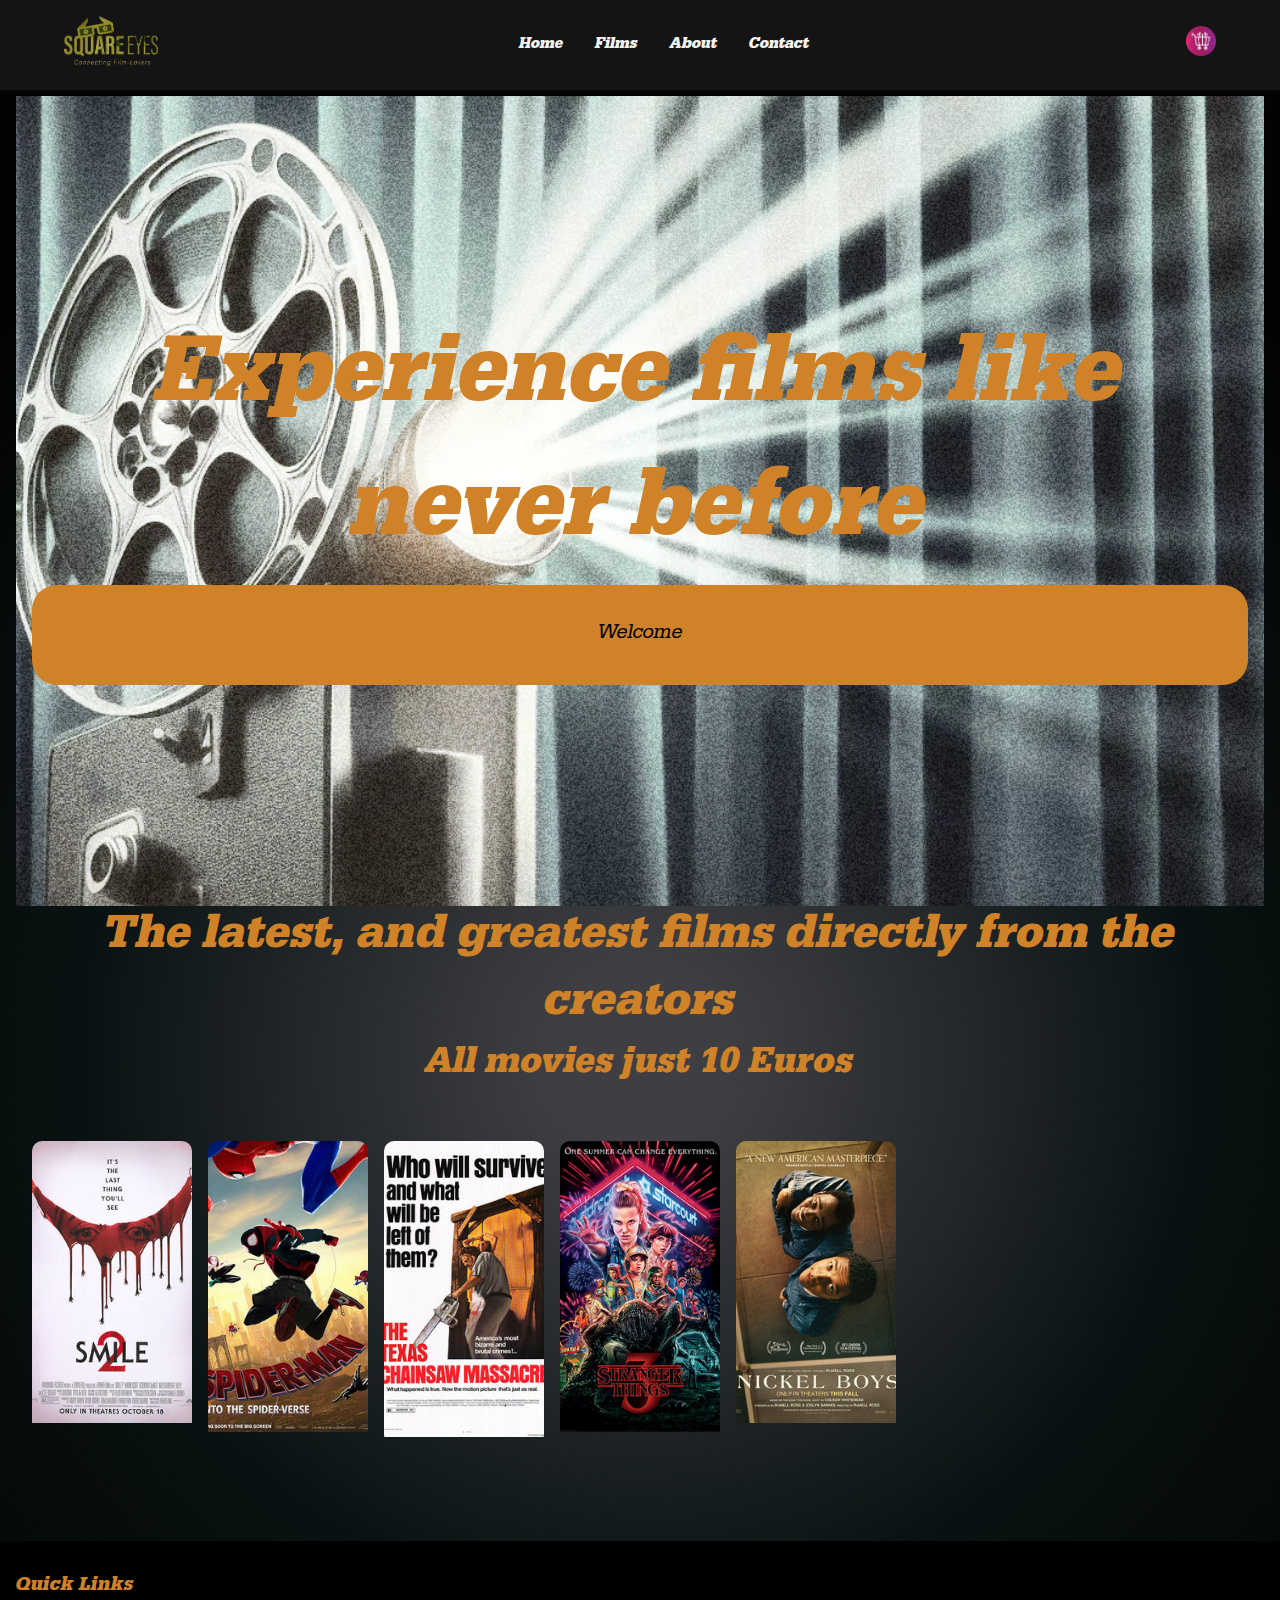
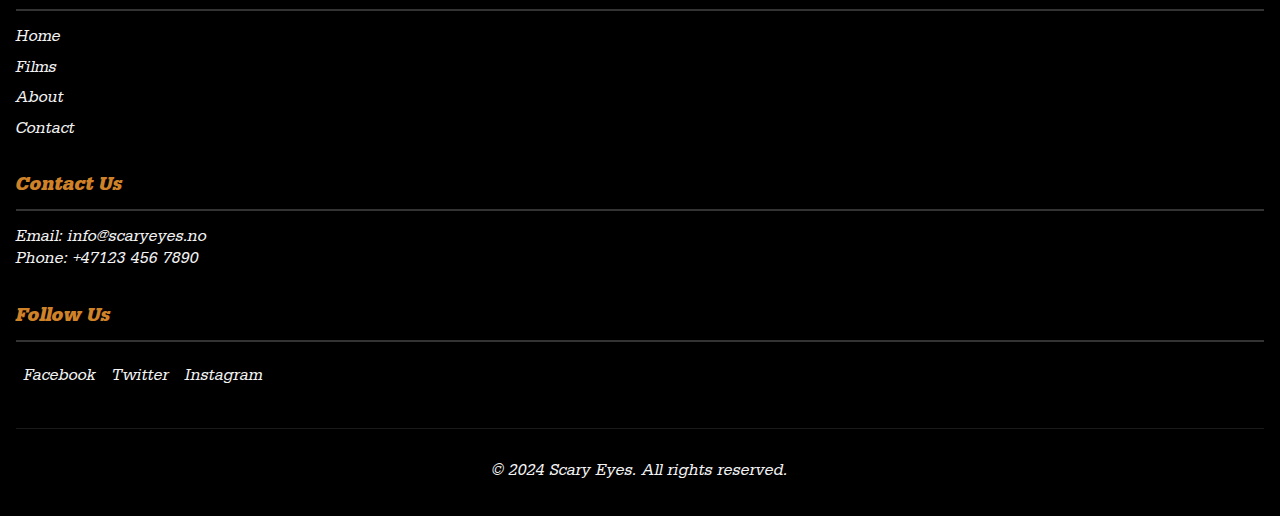
<file: index.html>
<!DOCTYPE html>
<html lang="en">
<!-- Head section contains metadata and links to external resources -->
<head>
    <meta charset="UTF-8">
    <meta name="viewport" content="width=device-width, initial-scale=1.0">
    <title>Home</title>
    <!-- Link to external CSS file -->
    <link rel="stylesheet" href="styles.css">
</head>
<body>
    <!-- Header section containing the main navigation -->
    <header class="site-header">
        <nav class="navigation">
            <!-- Logo -->
            <div class="se-logo">
                <a href="index.html">
                    <img src="images/square eyes logo resized.png" alt="Square Eyes logotype">
                </a>
            </div>

            <!-- Navigation menu -->
            <ul>
                <li><a href="index.html">Home</a></li>
                <li><a href="films.html">Films</a></li>
                <li><a href="about.html">About</a></li>
                <li><a href="contact.html">Contact</a></li>
            </ul>

            <!-- Shopping cart icon -->
            <div class="shopping-cart">
                <a href="404.html">
                    <img src="images/cart.png" alt="Shopping cart" class="cart-image">
                </a>
            </div>
        </nav>
    </header>

    <!-- Main content area -->
    <main>
        <!-- Hero section with welcome message -->
        <section class="hero-part">
            <div class="hero-part-link">
                <h1>Experience films like never before</h1>
                <a href="films.html" class="welcome-button">Welcome</a>
            </div>
        </section>

        <!-- Categories section with headings -->
        <section>
            <div class="categories">
                <h2>The latest, and greatest films directly from the creators</h2>
                <h3>All movies just 10 Euros</h3>
            </div>
        </section>

        <!-- Movie grid section displaying film posters -->
        <section class="movie-list">
            
                <!-- Individual movie items with different poster sizes -->
                <div class="movie-item">
                    <img src="images/Filmposters (1).jpg" alt="Cover for the movie Smile 2" class="poster-small">
                </div>
                <div class="movie-item">
                    <img src="images/Filmposters (2).jpg" alt="Cover for Spiderman into the spiderverse" class="poster-medium">
                </div>
                <div class="movie-item">
                    <img src="images/Filmposters (85).jpg" alt="Cover for The Texas Chainsaw massacre" class="poster-large">
                </div>
                <div class="movie-item">
                    <img src="images/Filmposters (14).jpg" alt="Cover for Stranger Things season 3" class="poster-medium">
                </div>
                <div class="movie-item">
                    <img src="images/Filmposters (20).jpg" alt="Cover for Nickel boys" class="poster-small">
                </div>
            
        </section>

    </main>

    <!-- Footer section -->
    <footer class="footer-info">
        <!-- Quick links section -->
        <section class="footer-section">
            <h2>Quick Links</h2>
            <ul>
                <li><a href="index.html">Home</a></li>
                <li><a href="films.html">Films</a></li>
                <li><a href="about.html">About</a></li>
                <li><a href="contact.html">Contact</a></li>
            </ul>
        </section>

        <!-- Contact information section -->
        <section class="footer-section">
            <h2>Contact Us</h2>
            <p>Email: <a href="mailto:info@scaryeyes.no">info@scaryeyes.no</a></p>
            <p>Phone: <a href="tel:+471234567890">+47123 456 7890</a></p>
        </section>

        <!-- Social media links section -->
        <section class="footer-section">
            <h2>Follow Us</h2>
            <div class="social-media">
                <a href="404.html" aria-label="Follow us on Facebook">Facebook</a>
                <a href="404.html" aria-label="Follow us on Twitter">Twitter</a>
                <a href="404.html" aria-label="Follow us on Instagram">Instagram</a>
            </div>
        </section>

        <!-- Copyright information -->
        <div class="copyright">
            © 2024 Scary Eyes. All rights reserved.
        </div>
    </footer>
</body>
</html>
</file>
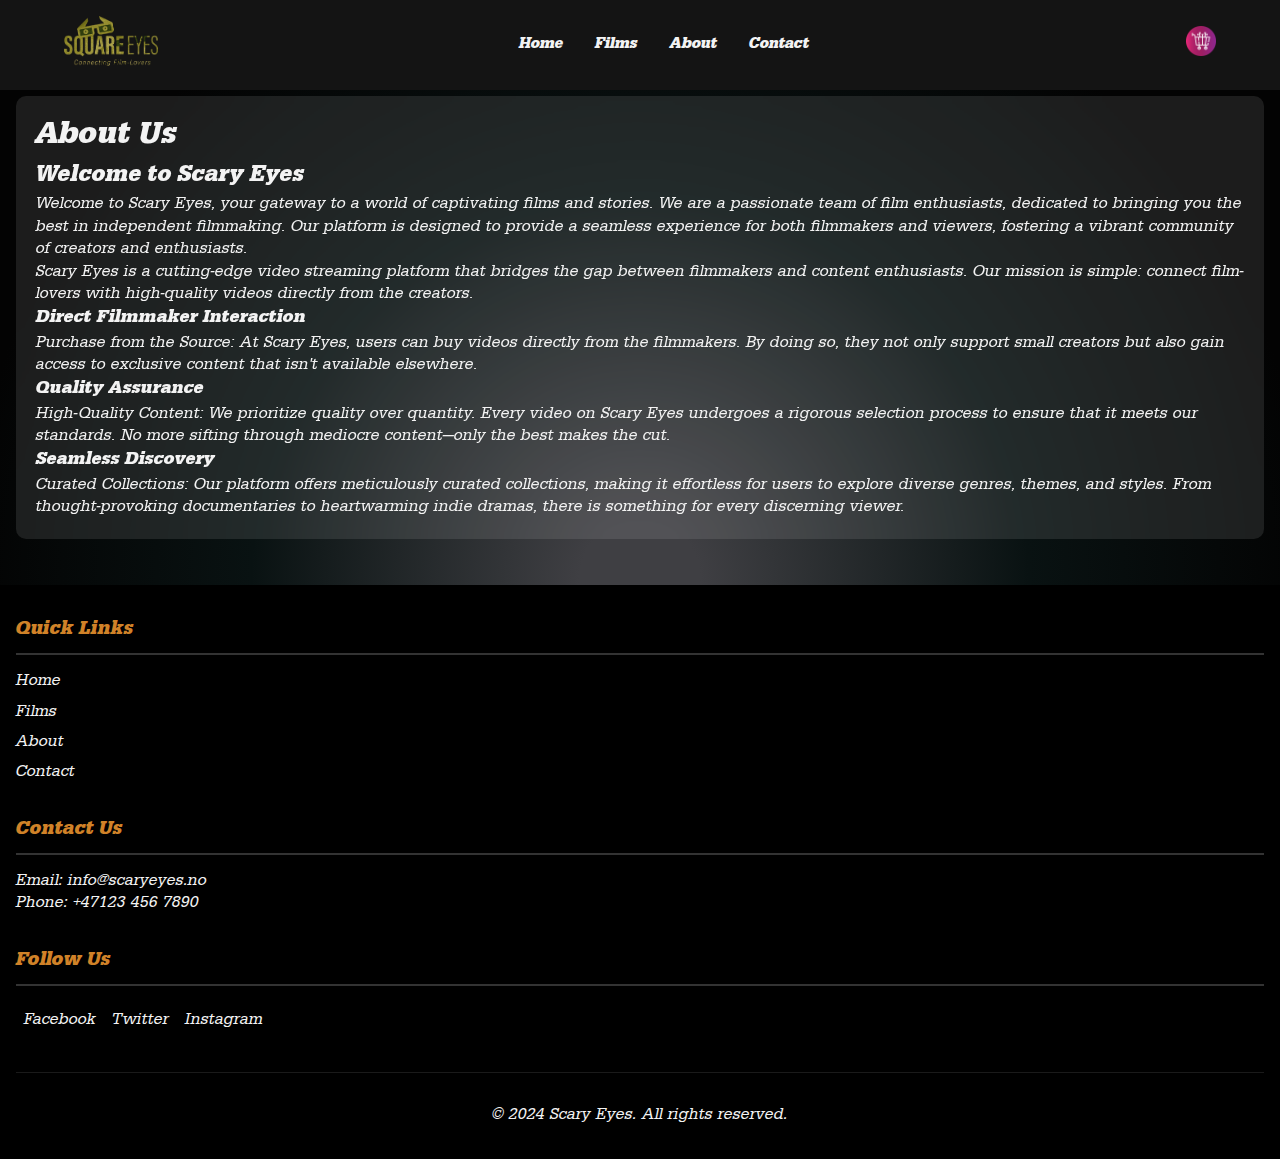
<file: about.html>
<!DOCTYPE html>
<html lang="en">
<!-- Head section contains metadata and linked resources -->
<head>
    <meta charset="UTF-8">
    <meta name="viewport" content="width=device-width, initial-scale=1.0">
    <title>About Us</title>
    <!-- Link to external CSS file -->
    <link rel="stylesheet" href="styles.css">
</head>
<body>
    <!-- Header section containing navigation -->
    <header class="site-header">
        <nav class="navigation">
            <!-- Logo -->
            <div class="se-logo">
                <a href="index.html">
                    <img src="images/square eyes logo resized.png" alt="Square Eyes logotype">
                </a>
            </div>

            <!-- Navigation menu -->
            <ul>
                <li><a href="index.html">Home</a></li>
                <li><a href="films.html">Films</a></li>
                <li><a href="about.html">About</a></li>
                <li><a href="contact.html">Contact</a></li>
            </ul>

            <!-- Shopping cart icon -->
            <div class="shopping-cart">
                <a href="404.html">
                    <img src="images/cart.png" alt="Shopping cart" class="cart-image">
                </a>
            </div>
        </nav>
    </header>

    <!-- Main content area -->
    <main>
        <!-- About section -->
        <section class="checkout-section">
            <h1>About Us</h1>
            
            <!-- About content container -->
            <div class="about-content">
                <h2>Welcome to Scary Eyes</h2>
                <!-- Introduction paragraphs -->
                <p>Welcome to Scary Eyes, your gateway to a world of captivating films and stories. We are a passionate team of film enthusiasts, dedicated to bringing you the best in independent filmmaking. Our platform is designed to provide a seamless experience for both filmmakers and viewers, fostering a vibrant community of creators and enthusiasts.</p>
                
                <p>Scary Eyes is a cutting-edge video streaming platform that bridges the gap between filmmakers and content enthusiasts. Our mission is simple: connect film-lovers with high-quality videos directly from the creators.</p>
                
                <!-- Feature grid section -->
                <div>
                    <!-- Feature item 1 -->
                    <div class="feature-item">
                        <h3>Direct Filmmaker Interaction</h3>
                        <p>Purchase from the Source: At Scary Eyes, users can buy videos directly from the filmmakers. By doing so, they not only support small creators but also gain access to exclusive content that isn't available elsewhere.</p>
                    </div>
                    
                    <!-- Feature item 2 -->
                    <div class="feature-item">
                        <h3>Quality Assurance</h3>
                        <p>High-Quality Content: We prioritize quality over quantity. Every video on Scary Eyes undergoes a rigorous selection process to ensure that it meets our standards. No more sifting through mediocre content—only the best makes the cut.</p>
                    </div>
                    
                    <!-- Feature item 3 -->
                    <div class="feature-item">
                        <h3>Seamless Discovery</h3>
                        <p>Curated Collections: Our platform offers meticulously curated collections, making it effortless for users to explore diverse genres, themes, and styles. From thought-provoking documentaries to heartwarming indie dramas, there is something for every discerning viewer.</p>
                    </div>
                </div>
            </div>
        </section>
    </main>

    <!-- Footer section -->
    <footer class="footer-info">
        <!-- Quick links section -->
        <section class="footer-section">
            <h2>Quick Links</h2>
            <ul>
                <li><a href="index.html">Home</a></li>
                <li><a href="films.html">Films</a></li>
                <li><a href="about.html">About</a></li>
                <li><a href="contact.html">Contact</a></li>
            </ul>
        </section>

        <!-- Contact information section -->
        <section class="footer-section">
            <h2>Contact Us</h2>
            <p>Email: <a href="mailto:info@scaryeyes.no">info@scaryeyes.no</a></p>
            <p>Phone: <a href="tel:+471234567890">+47123 456 7890</a></p>
        </section>

        <!-- Social media links section -->
        <section class="footer-section">
            <h2>Follow Us</h2>
            <div class="social-media">
                <a href="404.html" aria-label="Follow us on Facebook">Facebook</a>
                <a href="404.html" aria-label="Follow us on Twitter">Twitter</a>
                <a href="404.html" aria-label="Follow us on Instagram">Instagram</a>
            </div>
        </section>

        <!-- Copyright information -->
        <div class="copyright">
            © 2024 Scary Eyes. All rights reserved.
        </div>
    </footer>
</body>
</html>
</file>
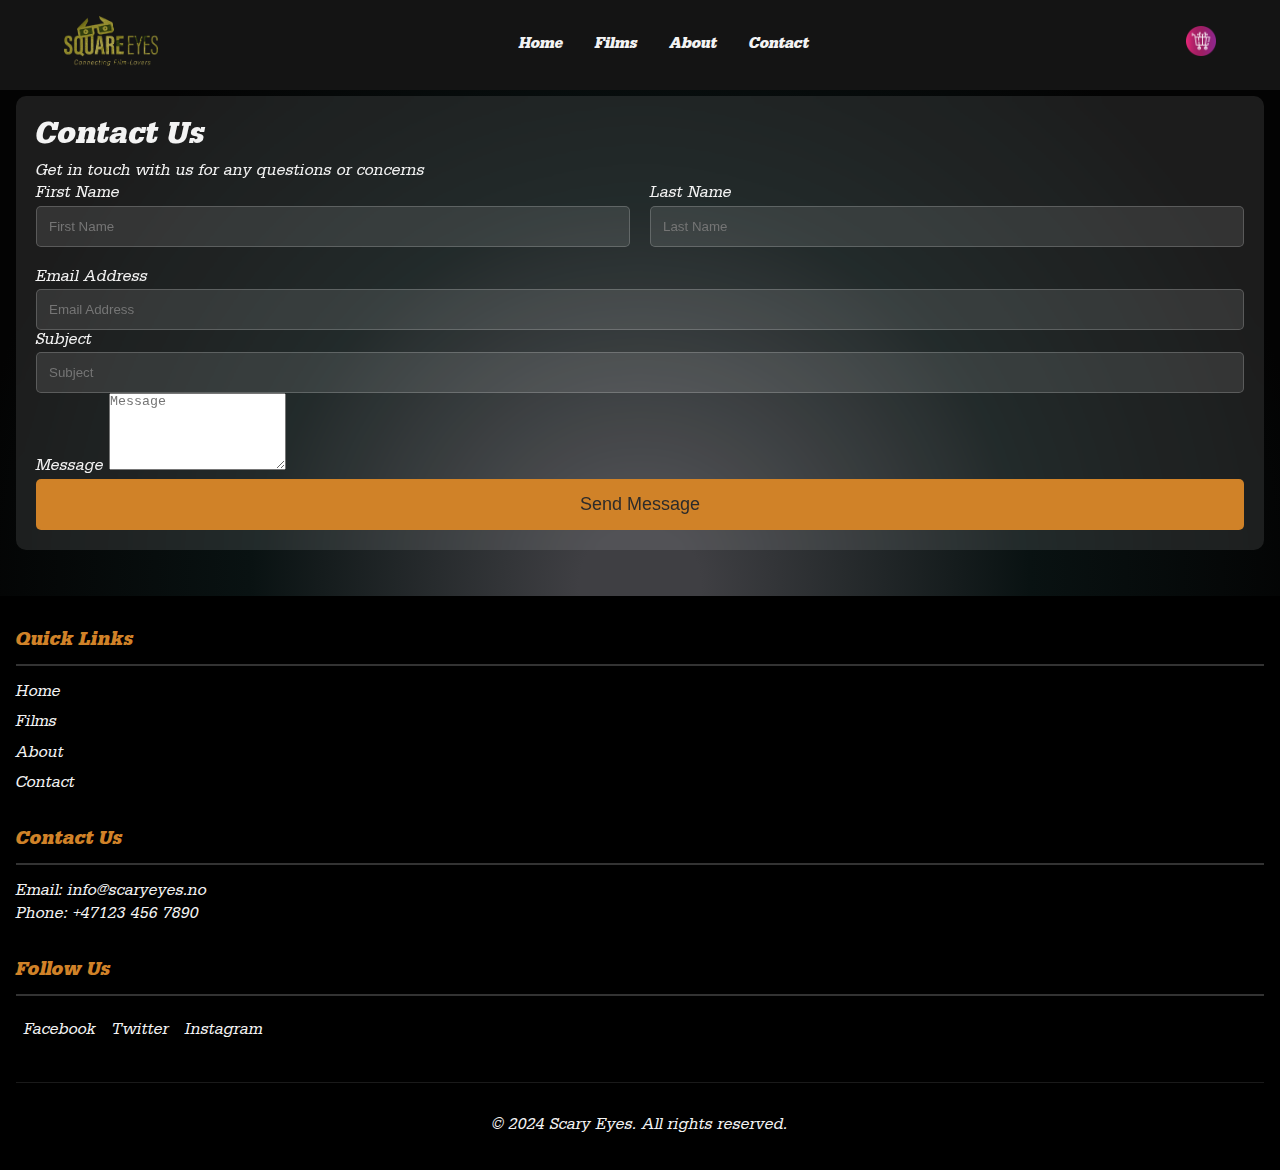
<file: contact.html>
<!DOCTYPE html>
<html lang="en">
<head>
    <meta charset="UTF-8">
    <meta name="viewport" content="width=device-width, initial-scale=1.0">
    <title>Contact Us</title>
    <link rel="stylesheet" href="styles.css">
</head>
<body>
    <header class="site-header">
        <nav class="navigation">
            <!-- Logo -->
            <div class="se-logo">
                <a href="index.html">
                    <img src="images/square eyes logo resized.png" alt="Square Eyes logotype">
                </a>
            </div>

            <!-- Navigation menu -->
            <ul>
                <li><a href="index.html">Home</a></li>
                <li><a href="films.html">Films</a></li>
                <li><a href="about.html">About</a></li>
                <li><a href="contact.html">Contact</a></li>
            </ul>

            <!-- Shopping cart icon -->
            <div class="shopping-cart">
                <a href="404.html">
                    <img src="images/cart.png" alt="Shopping cart" class="cart-image">
                </a>
            </div>
        </nav>
    </header>

    <main>
        <section class="checkout-section">
            <h1>Contact Us</h1>
            <p>Get in touch with us for any questions or concerns</p>

            <form class="input-group">
                <div class="input-row">
                    <div class="input-group half">
                        <label for="firstName">First Name</label>
                        <input type="text" id="firstName" placeholder="First Name" required>
                    </div>
                    <div class="input-group half">
                        <label for="lastName">Last Name</label>
                        <input type="text" id="lastName" placeholder="Last Name" required>
                    </div>
                </div>

                <div class="input-group">
                    <label for="email">Email Address</label>
                    <input type="email" id="email" placeholder="Email Address" required>
                </div>

                <div class="input-group">
                    <label for="subject">Subject</label>
                    <input type="text" id="subject" placeholder="Subject" required>
                </div>

                <div class="input-group">
                    <label for="message">Message</label>
                    <textarea id="message" placeholder="Message" rows="5" required></textarea>
                </div>
                <button type="submit" class="main-button">Send Message</button>
            </form>
        </section>
    </main>

    <footer class="footer-info">
        <!-- Quick links section -->
        <section class="footer-section">
            <h2>Quick Links</h2>
            <ul>
                <li><a href="index.html">Home</a></li>
                <li><a href="films.html">Films</a></li>
                <li><a href="about.html">About</a></li>
                <li><a href="contact.html">Contact</a></li>
            </ul>
        </section>

        <!-- Contact information section -->
        <section class="footer-section">
            <h2>Contact Us</h2>
            <p>Email: <a href="mailto:info@scaryeyes.no">info@scaryeyes.no</a></p>
            <p>Phone: <a href="tel:+471234567890">+47123 456 7890</a></p>
        </section>

        <!-- Social media links section -->
        <section class="footer-section">
            <h2>Follow Us</h2>
            <div class="social-media">
                <a href="404.html" aria-label="Follow us on Facebook">Facebook</a>
                <a href="404.html" aria-label="Follow us on Twitter">Twitter</a>
                <a href="404.html" aria-label="Follow us on Instagram">Instagram</a>
            </div>
        </section>

        <!-- Copyright information -->
        <div class="copyright">
            © 2024 Scary Eyes. All rights reserved.
        </div>
    </footer>
</body>
</html>
</file>
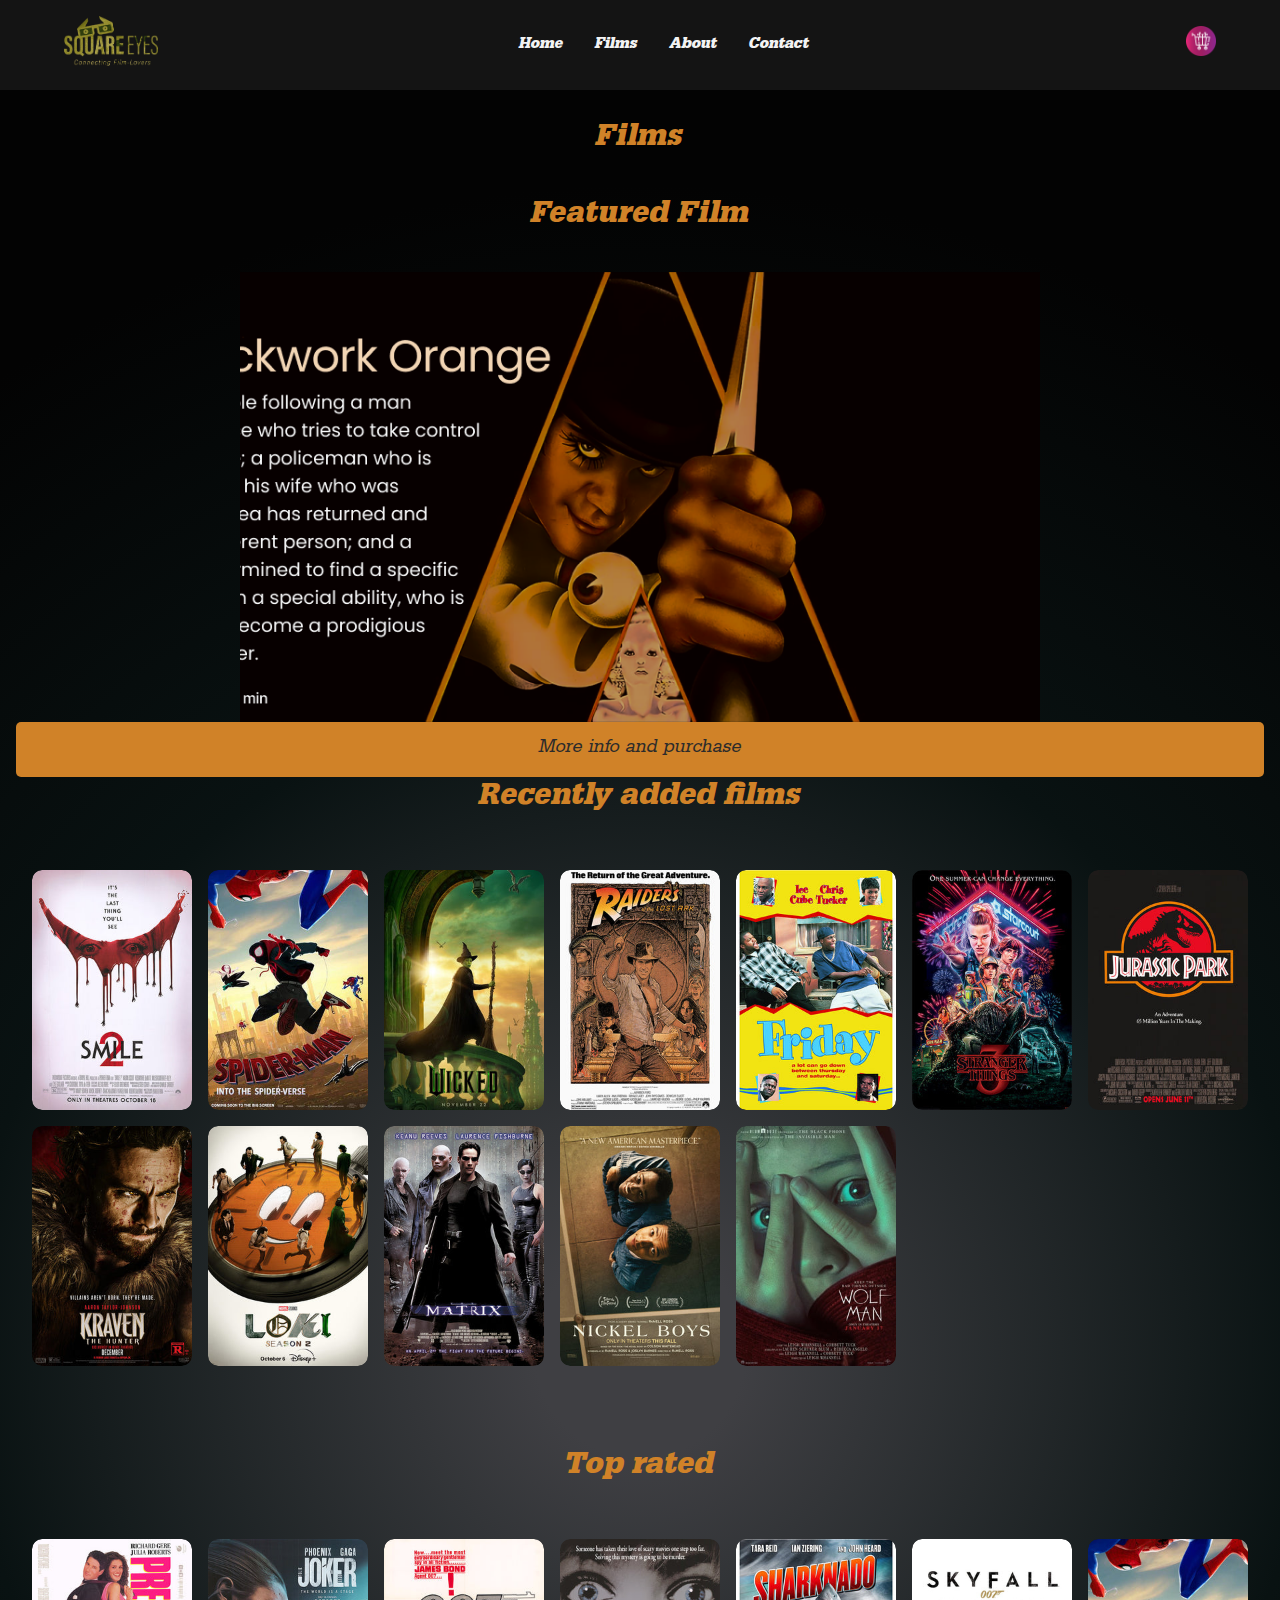
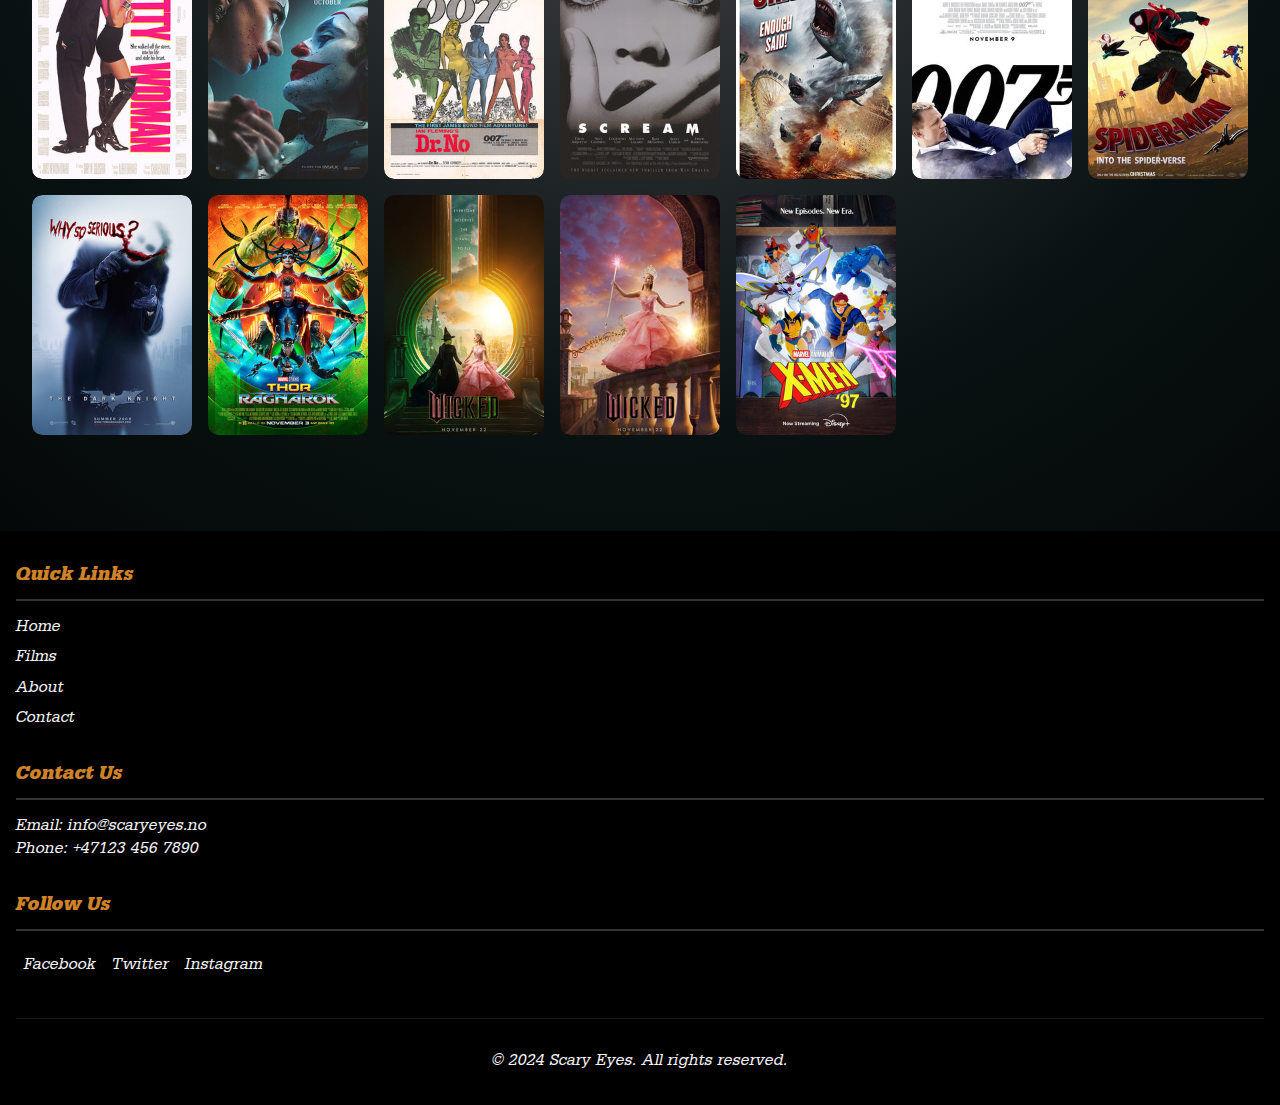
<file: films.html>
<!DOCTYPE html>
<html lang="en">
<!-- The head section contains meta information, title and links to external resources -->
<head>
    <meta charset="UTF-8">
    <meta name="viewport" content="width=device-width, initial-scale=1.0">
    <title>Films</title>
    <link rel="stylesheet" href="styles.css">
</head>
<body>
    <!-- Header section containing the main navigation -->
    < <header class="site-header">
        <nav class="navigation">
            <!-- Logo -->
            <div class="se-logo">
                <a href="index.html">
                    <img src="images/square eyes logo resized.png" alt="Square Eyes logotype">
                </a>
            </div>

            <!-- Navigation menu -->
            <ul>
                <li><a href="index.html">Home</a></li>
                <li><a href="films.html">Films</a></li>
                <li><a href="about.html">About</a></li>
                <li><a href="contact.html">Contact</a></li>
            </ul>

            <!-- Shopping cart icon -->
            <div class="shopping-cart">
                <a href="404.html">
                    <img src="images/cart.png" alt="Shopping cart" class="cart-image">
                </a>
            </div>
        </nav>
    </header>
    <!-- Main content area -->
    <main>
        <h1 class="categories">Films</h1>
        <!-- Featured film section -->
        <section class="featured-film">
            <h2 class="categories">Featured Film</h2>
            <div>
                <img src="images/clockwork.png" alt="Cover for the movie Clockwork Orange" class="poster-product">
                <a href="product.html" class="main-button">More info and purchase</a>
            </div>
        </section>

        <!-- Recently added films section -->
        <section>
            <h2 class="categories">Recently added films</h2>
            <div class="movie-list">
                <!-- Grid of movie posters with links -->
                <a href="#" class="movie-item"><img src="images/Filmposters (1).jpg" alt="Cover for the movie Smile 2" class="front-films"></a>
                <a href="#" class="movie-item"><img src="images/Filmposters (2).jpg" alt="Cover for Spiderman into the spiderverse" class="front-films"></a>
                <a href="#" class="movie-item"><img src="images/Filmposters (6).jpg" alt="Cover for the movie Wicked" class="front-films"></a>
                <a href="#" class="movie-item"><img src="images/Filmposters (7).jpg" alt="Cover for Indiana Jones" class="front-films"></a>
                <a href="#" class="movie-item"><img src="images/Filmposters (10).jpg" alt="Cover for Friday" class="front-films"></a>
                <a href="#" class="movie-item"><img src="images/Filmposters (14).jpg" alt="Cover for Stranger Things season 3" class="front-films"></a>
                <a href="#" class="movie-item"><img src="images/Filmposters (16).jpg" alt="Cover for Jurassic Park" class="front-films"></a>
                <a href="#" class="movie-item"><img src="images/Filmposters (17).jpg" alt="Cover for Kraven" class="front-films"></a>
                <a href="#" class="movie-item"><img src="images/Filmposters (18).jpg" alt="Cover for Loki season 3" class="front-films"></a>
                <a href="#" class="movie-item"><img src="images/Filmposters (19).jpg" alt="Cover for Matrix" class="front-films"></a>
                <a href="#" class="movie-item"><img src="images/Filmposters (20).jpg" alt="Cover for Nickel Boys" class="front-films"></a>
                <a href="#" class="movie-item"><img src="images/Filmposters (21).jpg" alt="Cover for Wolfman" class="front-films"></a>
            </div>
        </section>

        <!-- Top rated films section -->
        <section>
            <h2 class="categories">Top rated</h2>
            <div class="movie-list">
                <!-- Grid of top rated movie posters with links -->
                <a href="#" class="movie-item"><img src="images/Filmposters (22).jpg" alt="Cover for Pretty Woman" class="front-films"></a>
                <a href="#" class="movie-item"><img src="images/Filmposters (24).jpg" alt="Cover for The Joker 2" class="front-films"></a>
                <a href="#" class="movie-item"><img src="images/Filmposters (25).jpg" alt="Cover for Dr Noo" class="front-films"></a>
                <a href="#" class="movie-item"><img src="images/Filmposters (28).jpg" alt="Cover for Scream" class="front-films"></a>
                <a href="#" class="movie-item"><img src="images/Filmposters (30).jpg" alt="Cover for Sharknado" class="front-films"></a>
                <a href="#" class="movie-item"><img src="images/Filmposters (31).jpg" alt="Cover for Skyfall" class="front-films"></a>
                <a href="#" class="movie-item"><img src="images/Filmposters (32).jpg" alt="Cover for Spider-Man: Into the Spider-Verse" class="front-films"></a>
                <a href="#" class="movie-item"><img src="images/Filmposters (33).jpg" alt="Cover for Batman the dark knight" class="front-films"></a>
                <a href="#" class="movie-item"><img src="images/Filmposters (34).jpg" alt="Cover for Thor Ragnarok" class="front-films"></a>
                <a href="#" class="movie-item"><img src="images/Filmposters (35).jpg" alt="Cover for Wicked" class="front-films"></a>
                <a href="#" class="movie-item"><img src="images/Filmposters (36).jpg" alt="Cover for Wicked 2" class="front-films"></a>
                <a href="#" class="movie-item"><img src="images/Filmposters (37).jpg" alt="Cover for X-Men 97" class="front-films"></a>
            </div>
        </section>
    </main>

    <!-- Footer section -->
    <footer class="footer-info">
        <!-- Quick links section -->
        <section class="footer-section">
            <h2>Quick Links</h2>
            <ul>
                <li><a href="index.html">Home</a></li>
                <li><a href="films.html">Films</a></li>
                <li><a href="about.html">About</a></li>
                <li><a href="contact.html">Contact</a></li>
            </ul>
        </section>

        <!-- Contact information section -->
        <section class="footer-section">
            <h2>Contact Us</h2>
            <p>Email: <a href="mailto:info@scaryeyes.no">info@scaryeyes.no</a></p>
            <p>Phone: <a href="tel:+471234567890">+47123 456 7890</a></p>
        </section>

        <!-- Social media links section -->
        <section class="footer-section">
            <h2>Follow Us</h2>
            <div class="social-media">
                <a href="404.html" aria-label="Follow us on Facebook">Facebook</a>
                <a href="404.html" aria-label="Follow us on Twitter">Twitter</a>
                <a href="404.html" aria-label="Follow us on Instagram">Instagram</a>
            </div>
        </section>

        <!-- Copyright information -->
        <div class="copyright">
            © 2024 Scary Eyes. All rights reserved.
        </div>
    </footer>
</body>
</html>
</file>
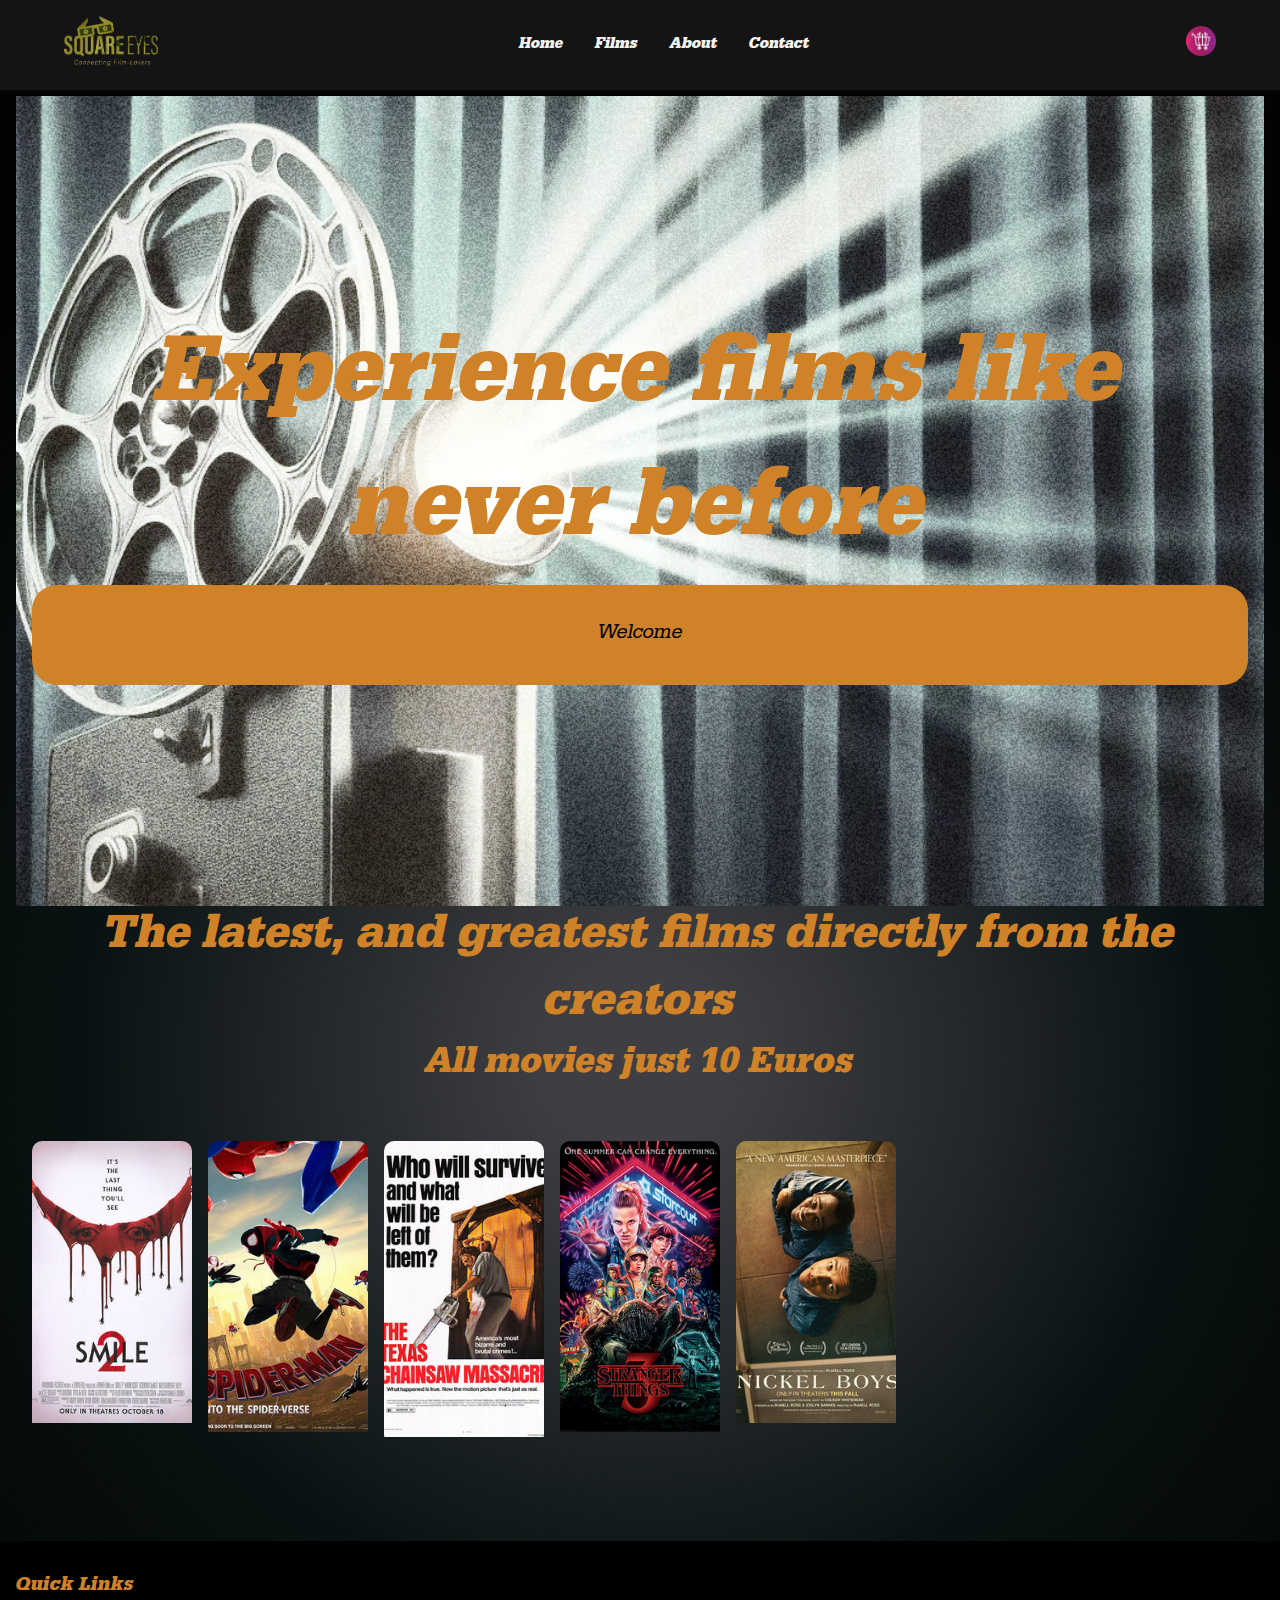
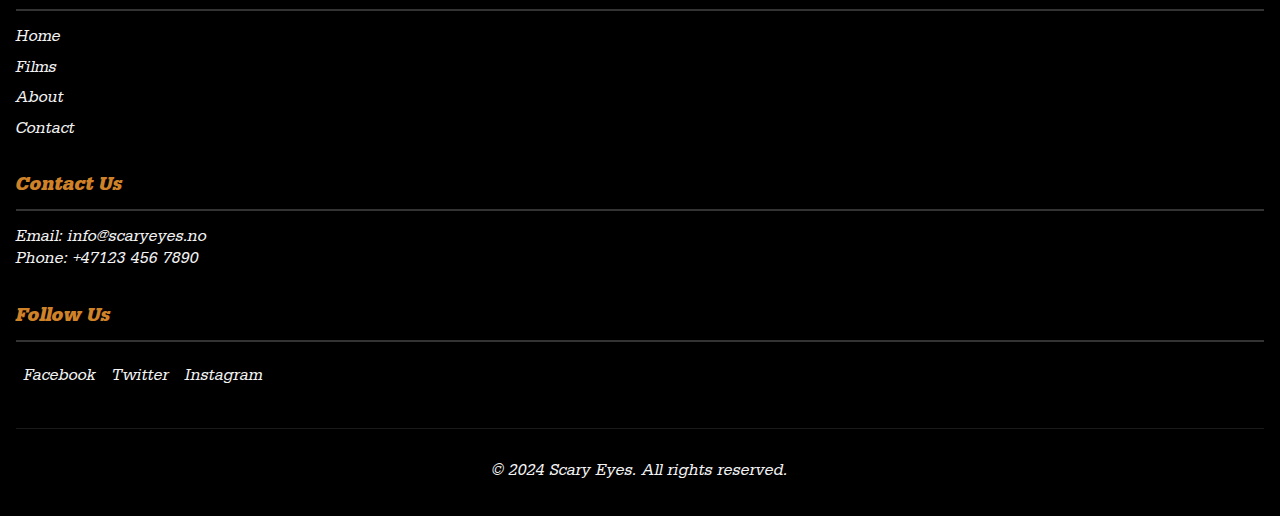
<file: home.html>
<!DOCTYPE html>
<html lang="en">
<!-- Head section contains metadata and links to external resources -->
<head>
    <meta charset="UTF-8">
    <meta name="viewport" content="width=device-width, initial-scale=1.0">
    <title>Home</title>
    <!-- Link to external CSS file -->
    <link rel="stylesheet" href="styles.css">
</head>
<body>
    <!-- Header section containing the main navigation -->
    <header class="site-header">
        <nav class="navigation">
            <!-- Logo -->
            <div class="se-logo">
                <a href="home.html">
                    <img src="images/square eyes logo resized.png" alt="Square Eyes logotype">
                </a>
            </div>

            <!-- Navigation menu -->
            <ul>
                <li><a href="home.html">Home</a></li>
                <li><a href="films.html">Films</a></li>
                <li><a href="about.html">About</a></li>
                <li><a href="contact.html">Contact</a></li>
            </ul>

            <!-- Shopping cart icon -->
            <div class="shopping-cart">
                <a href="404.html">
                    <img src="images/cart.png" alt="Shopping cart" class="cart-image">
                </a>
            </div>
        </nav>
    </header>

    <!-- Main content area -->
    <main>
        <!-- Hero section with welcome message -->
        <section class="hero-part">
            <div class="hero-part-link">
                <h1>Experience films like never before</h1>
                <a href="films.html" class="welcome-button">Welcome</a>
            </div>
        </section>

        <!-- Categories section with headings -->
        <section>
            <div class="categories">
                <h2>The latest, and greatest films directly from the creators</h2>
                <h3>All movies just 10 Euros</h3>
            </div>
        </section>

        <!-- Movie grid section displaying film posters -->
        <section class="movie-list">
            
                <!-- Individual movie items with different poster sizes -->
                <div class="movie-item">
                    <img src="images/Filmposters (1).jpg" alt="Cover for the movie Smile 2" class="poster-small">
                </div>
                <div class="movie-item">
                    <img src="images/Filmposters (2).jpg" alt="Cover for Spiderman into the spiderverse" class="poster-medium">
                </div>
                <div class="movie-item">
                    <img src="images/Filmposters (85).jpg" alt="Cover for The Texas Chainsaw massacre" class="poster-large">
                </div>
                <div class="movie-item">
                    <img src="images/Filmposters (14).jpg" alt="Cover for Stranger Things season 3" class="poster-medium">
                </div>
                <div class="movie-item">
                    <img src="images/Filmposters (20).jpg" alt="Cover for Nickel boys" class="poster-small">
                </div>
            
        </section>

    </main>

    <!-- Footer section -->
    <footer class="footer-info">
        <!-- Quick links section -->
        <section class="footer-section">
            <h2>Quick Links</h2>
            <ul>
                <li><a href="home.html">Home</a></li>
                <li><a href="films.html">Films</a></li>
                <li><a href="about.html">About</a></li>
                <li><a href="contact.html">Contact</a></li>
            </ul>
        </section>

        <!-- Contact information section -->
        <section class="footer-section">
            <h2>Contact Us</h2>
            <p>Email: <a href="mailto:info@scaryeyes.no">info@scaryeyes.no</a></p>
            <p>Phone: <a href="tel:+471234567890">+47123 456 7890</a></p>
        </section>

        <!-- Social media links section -->
        <section class="footer-section">
            <h2>Follow Us</h2>
            <div class="social-media">
                <a href="404.html" aria-label="Follow us on Facebook">Facebook</a>
                <a href="404.html" aria-label="Follow us on Twitter">Twitter</a>
                <a href="404.html" aria-label="Follow us on Instagram">Instagram</a>
            </div>
        </section>

        <!-- Copyright information -->
        <div class="copyright">
            © 2024 Scary Eyes. All rights reserved.
        </div>
    </footer>
</body>
</html>
</file>
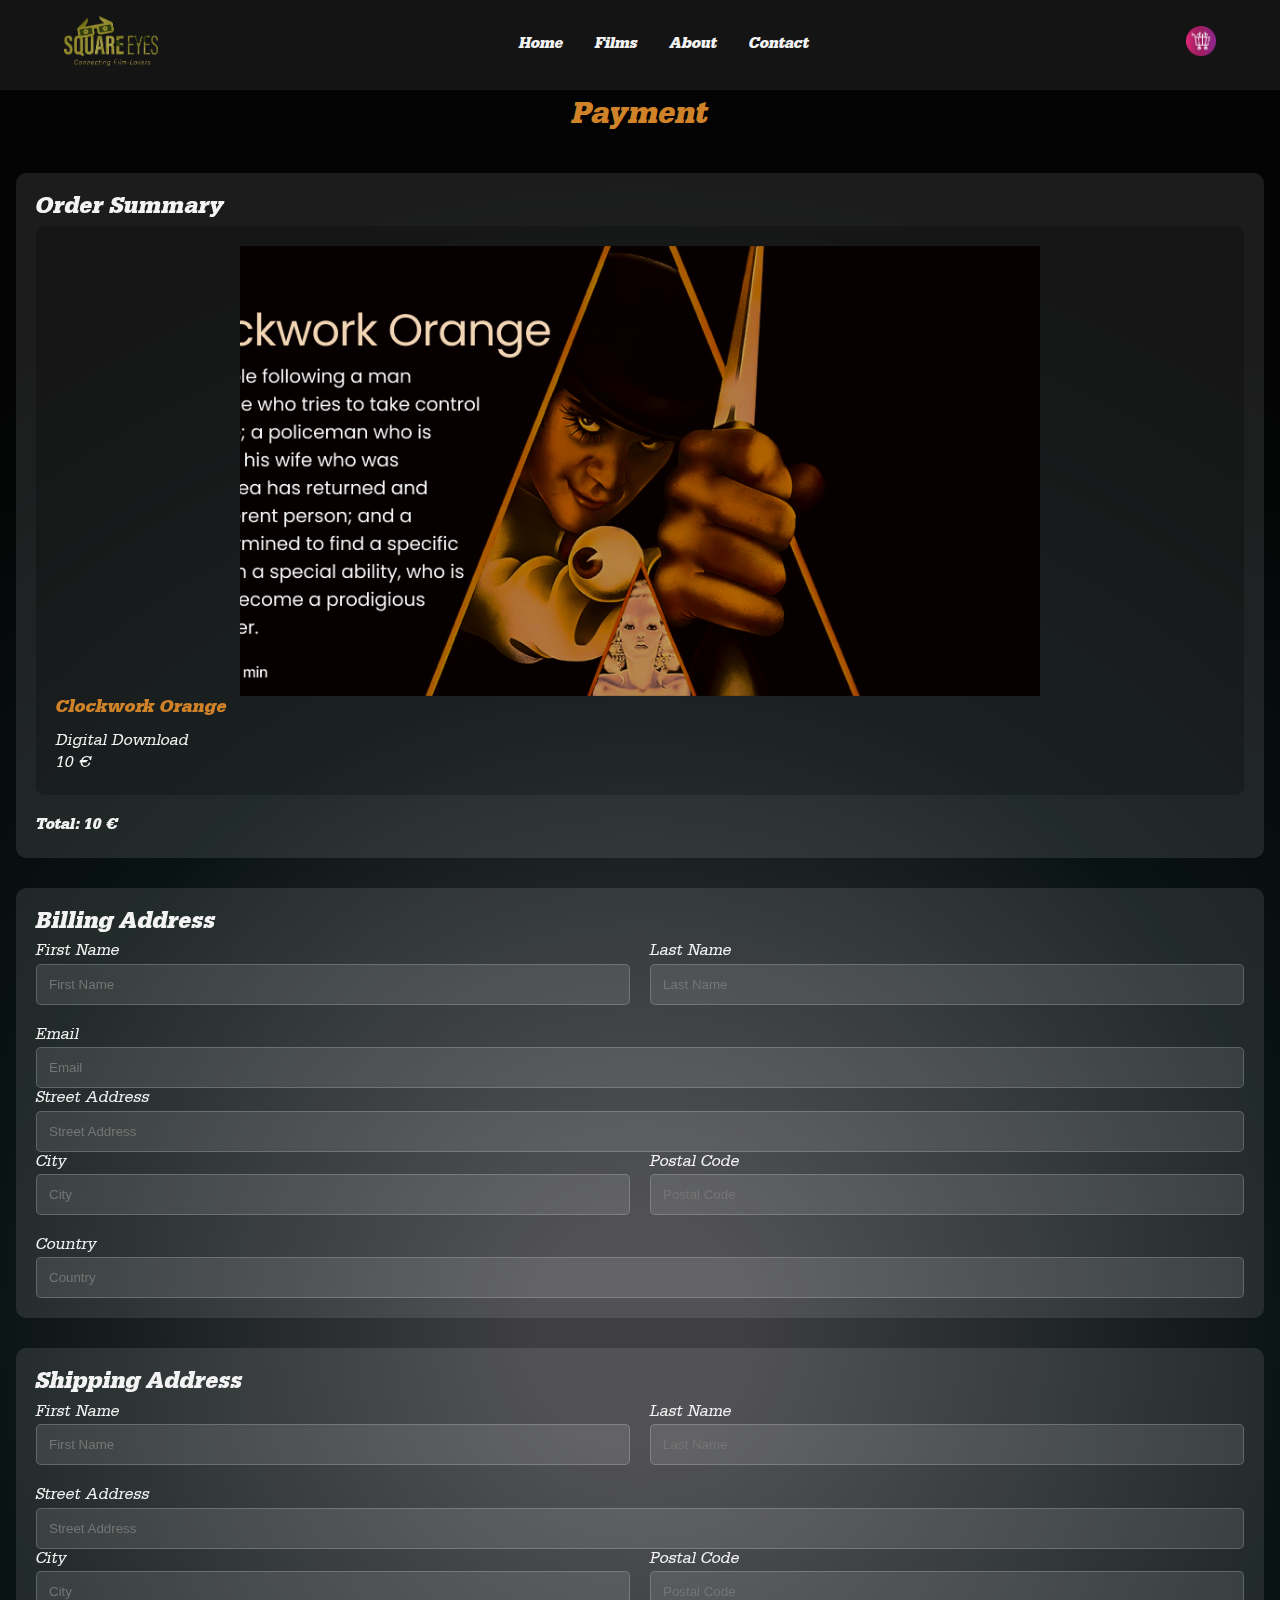
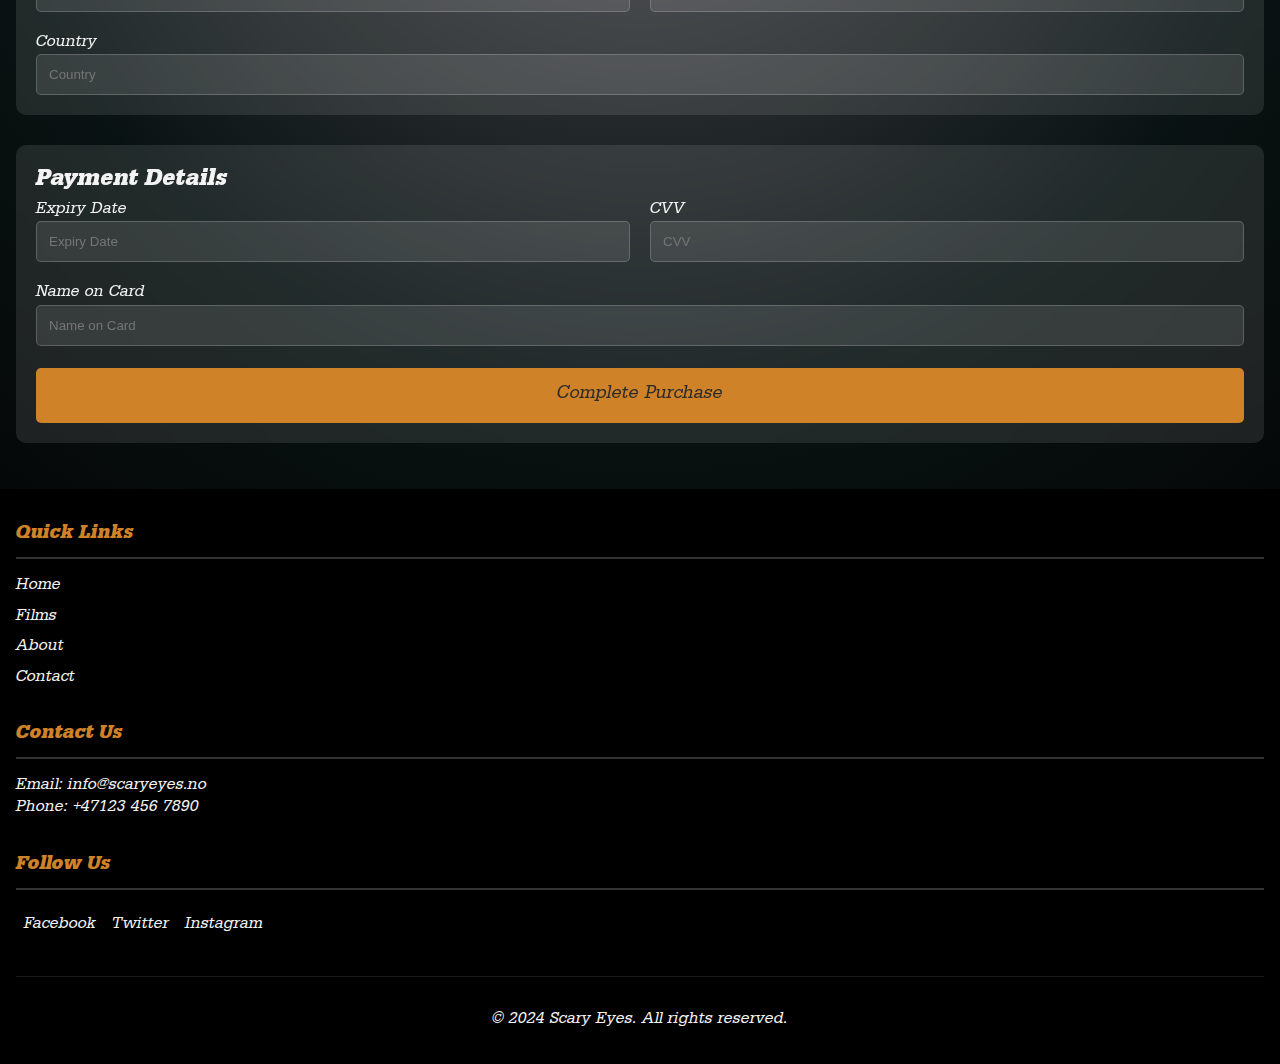
<file: payment.html>
<!DOCTYPE html>
<html lang="en">
<!-- Head section contains metadata, title, and stylesheets -->
<head>
    <meta charset="UTF-8">
    <meta name="viewport" content="width=device-width, initial-scale=1.0">
    <title>Payment</title>
    <link rel="stylesheet" href="styles.css">
   
</head>
<body>
    <!-- Header section with navigation -->
    <header class="site-header">
        <nav class="navigation">
            <!-- Logo -->
            <div class="se-logo">
                <a href="home.html">
                    <img src="images/square eyes logo resized.png" alt="Square Eyes logotype">
                </a>
            </div>

            <!-- Navigation menu -->
            <ul>
                <li><a href="index.html">Home</a></li>
                <li><a href="films.html">Films</a></li>
                <li><a href="about.html">About</a></li>
                <li><a href="contact.html">Contact</a></li>
            </ul>

            <!-- Shopping cart icon -->
            <div class="shopping-cart">
                <a href="404.html">
                    <img src="images/cart.png" alt="Shopping cart" class="cart-image">
                </a>
            </div>
        </nav>
    </header>
    <!-- Main content area -->
    <main>
        <h1 class="categories">Payment</h1>
        <!-- Order summary section -->
        <section class="checkout-section">
            <h2>Order Summary</h2>
            <div class="order-details">
                <img src="images/clockwork.png" alt="Cover for the movie Clockwork Orange" class="poster-product">
                <div class="movie-details">
                    <h3>Clockwork Orange</h3>
                    <p>Digital Download</p>
                    <p>10 €</p>
                </div>
            </div>
            <p><strong>Total: 10 €</strong></p>
        </section>
        <!-- Payment form starts here -->
        <form action="thankyou.html" method="post">
        <!-- Billing address section -->
        <section class="checkout-section">
            <h2>Billing Address</h2>
                <div class="input-row">
                    <div class="input-group half">
                        <label for="billing-first-name">First Name</label>
                        <input type="text" id="billing-first-name" placeholder="First Name">
                    </div>
                    <div class="input-group half">
                        <label for="billing-last-name">Last Name</label>
                        <input type="text" id="billing-last-name" placeholder="Last Name">
                    </div>
                </div>
                <div class="input-group">
                    <label for="billing-email">Email</label>
                    <input type="email" id="billing-email" placeholder="Email">
                </div>
                <div class="input-group">
                    <label for="billing-address">Street Address</label>
                    <input type="text" id="billing-address" placeholder="Street Address">
                </div>
                <div class="input-row">
                    <div class="input-group half">
                        <label for="billing-city">City</label>
                        <input type="text" id="billing-city" placeholder="City">
                    </div>
                    <div class="input-group half">
                        <label for="billing-postal">Postal Code</label>
                        <input type="text" id="billing-postal" placeholder="Postal Code">
                    </div>
                </div>
                <div class="input-group">
                    <label for="billing-country">Country</label>
                    <input type="text" id="billing-country" placeholder="Country">
                </div>
            </section>

        <!-- Shipping address section -->
        <section class="checkout-section">
            <h2>Shipping Address</h2>
                <div class="input-row">
                    <div class="input-group half">
                        <label for="shipping-first-name">First Name</label>
                        <input type="text" id="shipping-first-name" placeholder="First Name">
                    </div>
                    <div class="input-group half">
                        <label for="shipping-last-name">Last Name</label>
                        <input type="text" id="shipping-last-name" placeholder="Last Name">
                    </div>
                </div>
                <div class="input-group">
                    <label for="shipping-address">Street Address</label>
                    <input type="text" id="shipping-address" placeholder="Street Address">
                </div>
                <div class="input-row">
                    <div class="input-group half">
                        <label for="shipping-city">City</label>
                        <input type="text" id="shipping-city" placeholder="City">
                    </div>
                    <div class="input-group half">
                        <label for="shipping-postal">Postal Code</label>
                        <input type="text" id="shipping-postal" placeholder="Postal Code">
                    </div>
                </div>
                <div class="input-group">
                    <label for="shipping-country">Country</label>
                    <input type="text" id="shipping-country" placeholder="Country">
                </div>
            </form>
        </section>

        <!-- Payment details section -->
        <section class="checkout-section">
            <h2>Payment Details</h2>
                <div class="input-row">
                    <div class="input-group half">
                        <label for="card-expiry">Expiry Date</label>
                        <input type="text" id="card-expiry" placeholder="Expiry Date" pattern="[0-9]{2}/[0-9]{2}">
                    </div>
                    <div class="input-group half">
                        <label for="card-cvv">CVV</label>
                        <input type="text" id="card-cvv" placeholder="CVV" pattern="[0-9]{3,4}">
                    </div>
                </div>
                <div class="input-group">
                    <label for="card-name">Name on Card</label>
                    <input type="text" id="card-name" placeholder="Name on Card">
                </div>
                <br>
                <a href="thankyou.html" class="main-button">Complete Purchase</a>
            </form>
        </section>
    </main>
    <!-- Footer section -->
    <footer class="footer-info">
        <!-- Quick links section -->
        <section class="footer-section">
            <h2>Quick Links</h2>
            <ul>
                <li><a href="index.html">Home</a></li>
                <li><a href="films.html">Films</a></li>
                <li><a href="about.html">About</a></li>
                <li><a href="contact.html">Contact</a></li>
            </ul>
        </section>

        <!-- Contact information section -->
        <section class="footer-section">
            <h2>Contact Us</h2>
            <p>Email: <a href="mailto:info@scaryeyes.no">info@scaryeyes.no</a></p>
            <p>Phone: <a href="tel:+471234567890">+47123 456 7890</a></p>
        </section>

        <!-- Social media links section -->
        <section class="footer-section">
            <h2>Follow Us</h2>
            <div class="social-media">
                <a href="404.html" aria-label="Follow us on Facebook">Facebook</a>
                <a href="404.html" aria-label="Follow us on Twitter">Twitter</a>
                <a href="404.html" aria-label="Follow us on Instagram">Instagram</a>
            </div>
        </section>

        <!-- Copyright information -->
        <div class="copyright">
            © 2024 Scary Eyes. All rights reserved.
        </div>
    </footer>
</body>
</html>
</file>
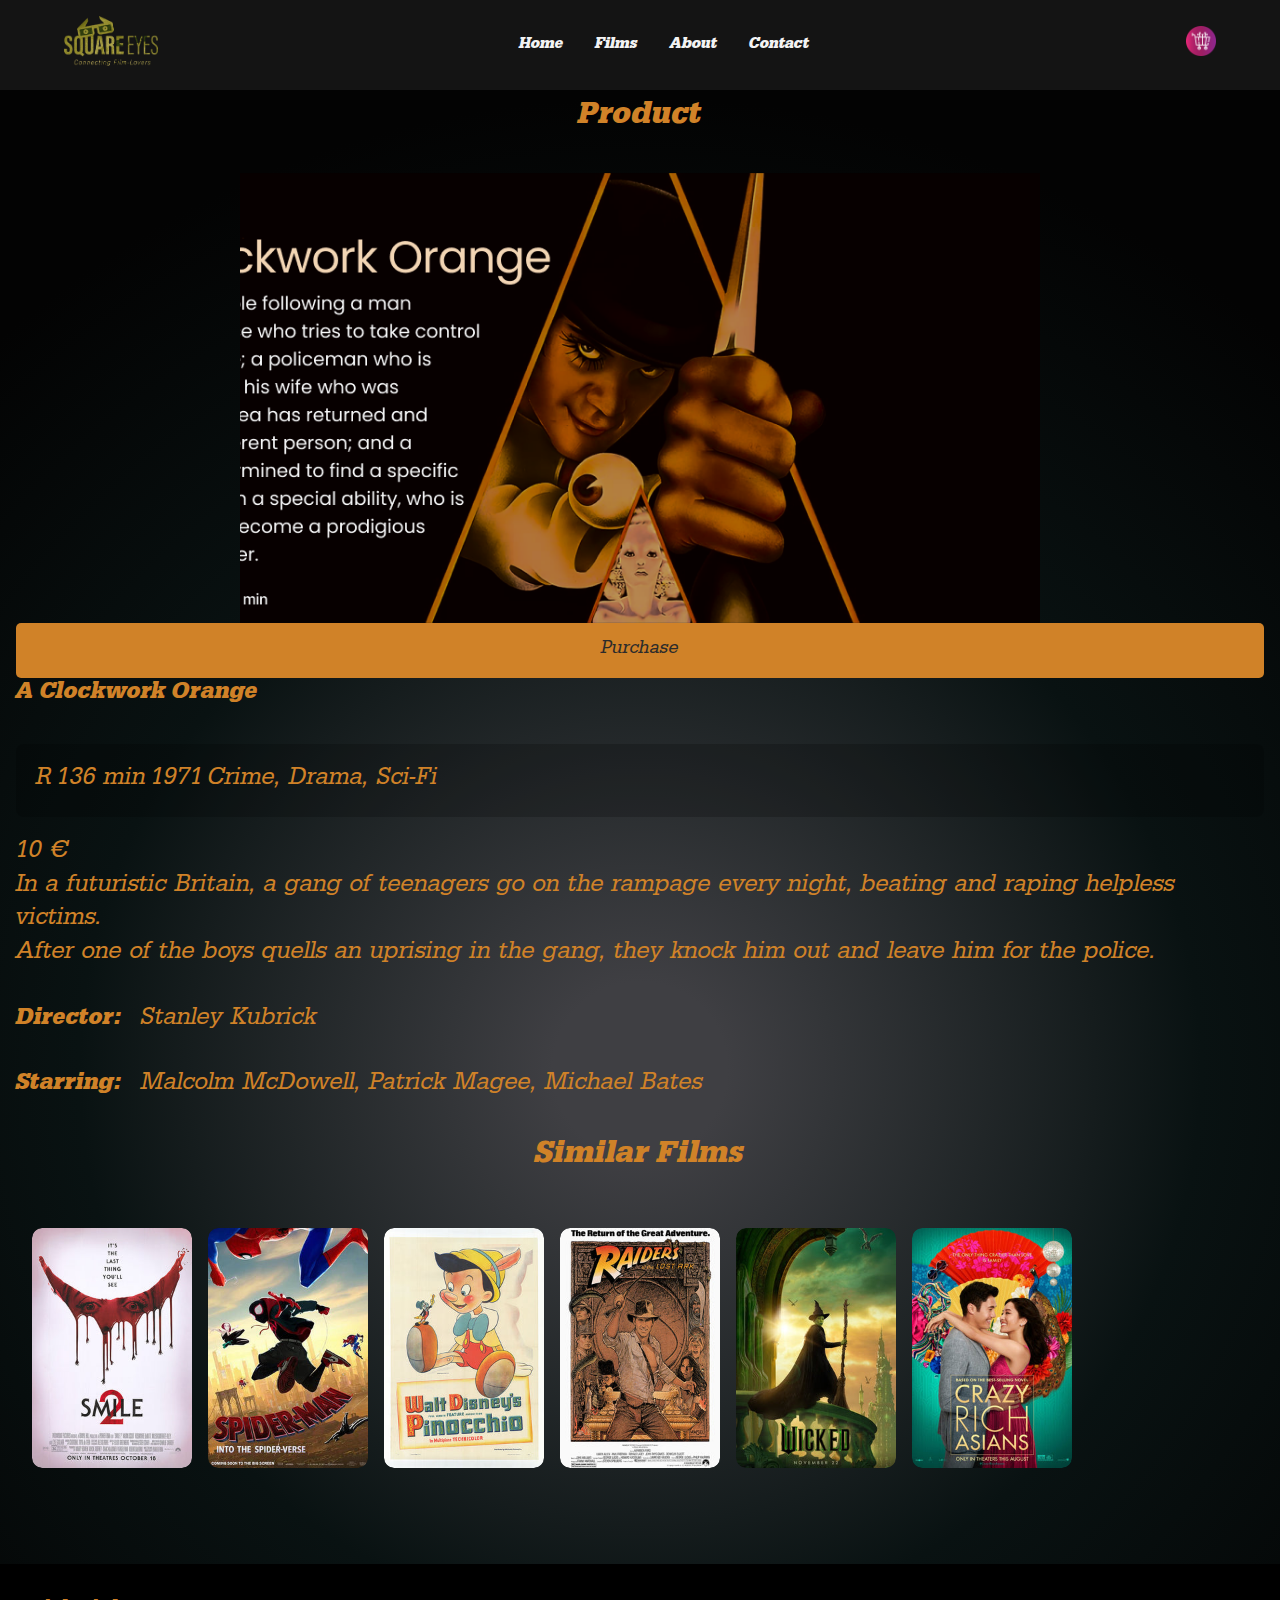
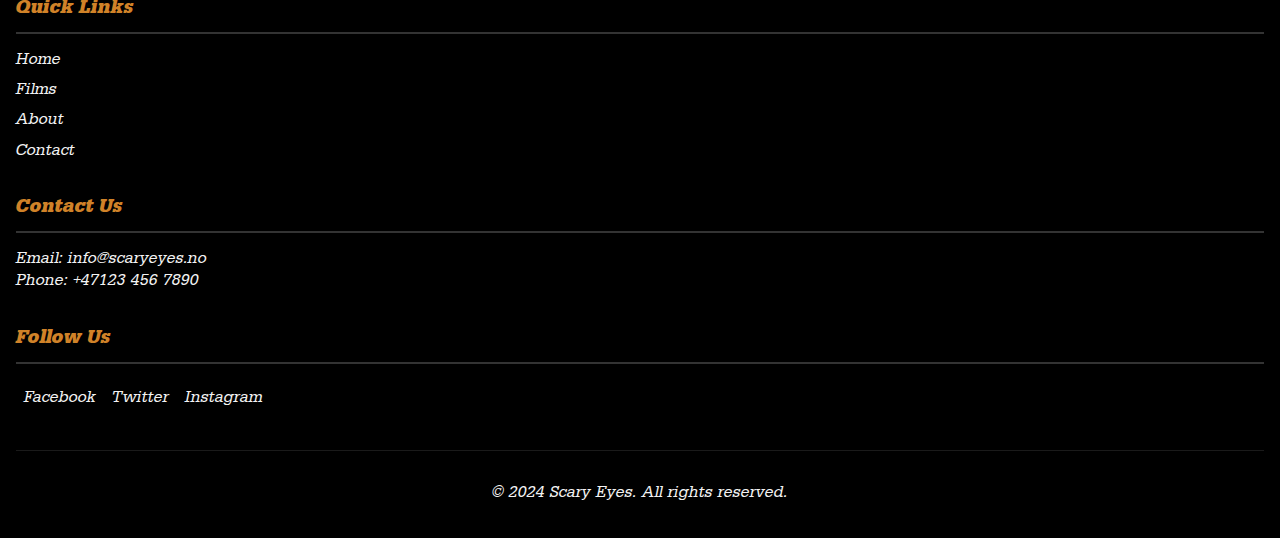
<file: product.html>
<!DOCTYPE html>
<html lang="en">
<head>
    <meta charset="UTF-8">
    <meta name="viewport" content="width=device-width, initial-scale=1.0">
    <title>Product</title>
    <link rel="stylesheet" href="styles.css">
</head>
<body>
    <header class="site-header">
        <nav class="navigation">
            <!-- Logo -->
            <div class="se-logo">
                <a href="index.html">
                    <img src="images/square eyes logo resized.png" alt="Square Eyes logotype">
                </a>
            </div>

            <!-- Navigation menu -->
            <ul>
                <li><a href="index.html">Home</a></li>
                <li><a href="films.html">Films</a></li>
                <li><a href="about.html">About</a></li>
                <li><a href="contact.html">Contact</a></li>
            </ul>

            <!-- Shopping cart icon -->
            <div class="shopping-cart">
                <a href="404.html">
                    <img src="images/cart.png" alt="Shopping cart" class="cart-image">
                </a>
            </div>
        </nav>
    </header>

    <main>
        <h1 class="categories">Product</h1>
        <section class="movie-details">
            <div class="movie-content">
                <img src="images/clockwork.png" alt="Cover of the movie A Clockwork Orange" class="poster-product">
                <div>
                    <a href="payment.html" class="main-button">Purchase</a>
                    <h2 class="text-info">A Clockwork Orange</h2>
                    <div class="order-details">
                        <span class="text-info">R</span>
                        <span class="text-info">136 min</span>
                        <span class="text-info">1971</span>
                        <span class="text-info">Crime, Drama, Sci-Fi</span>
                    </div>
                    <div>
                        <span class="text-info">10 €</span>
                    </div>
                    <p class="text-info">
                        In a futuristic Britain, a gang of teenagers go on the rampage every night, 
                        beating and raping helpless victims. <br>After one of the boys quells an uprising 
                        in the gang, they knock him out and leave him for the police.
                    </p>
                    <div>
                        <p class="text-info">
                            <span class="info-label">Director:</span>
                            <span class="info-value">Stanley Kubrick</span>
                        </p>
                        <p class="text-info">
                            <span class="info-label">Starring:</span>
                            <span class="info-value">Malcolm McDowell, Patrick Magee, Michael Bates</span>
                        </p>
                    </div>
                </div>
            </div>
        </section>

        <section>
            <h2 class="categories">Similar Films</h2>
            <div class="movie-list">
                <a href="#" class="movie-item">
                    <img src="images/Filmposters (1).jpg" alt="Cover for the movie Smile 2" class="front-films">
                </a>
                <a href="#" class="movie-item">
                    <img src="images/Filmposters (2).jpg" alt="Cover for Spiderman" class="front-films">
                </a>
                <a href="#" class="movie-item">
                    <img src="images/Filmposters (45).jpg" alt="Cover for Pinocchio" class="front-films">
                </a>
                <a href="#" class="movie-item">
                    <img src="images/Filmposters (7).jpg" alt="Cover for Indiana Jones" class="front-films">
                </a>
                <a href="#" class="movie-item">
                    <img src="images/Filmposters (6).jpg" alt="Cover for Wicked" class="front-films">
                </a>
                <a href="#" class="movie-item">
                    <img src="images/Filmposters (44).jpg" alt="Cover for Crazy Rich Asians" class="front-films">
                </a>
            </div>
        </section>
    </main>

    <footer class="footer-info">
        <!-- Quick links section -->
        <section class="footer-section">
            <h2>Quick Links</h2>
            <ul>
                <li><a href="index.html">Home</a></li>
                <li><a href="films.html">Films</a></li>
                <li><a href="about.html">About</a></li>
                <li><a href="contact.html">Contact</a></li>
            </ul>
        </section>

        <!-- Contact information section -->
        <section class="footer-section">
            <h2>Contact Us</h2>
            <p>Email: <a href="mailto:info@scaryeyes.no">info@scaryeyes.no</a></p>
            <p>Phone: <a href="tel:+471234567890">+47123 456 7890</a></p>
        </section>

        <!-- Social media links section -->
        <section class="footer-section">
            <h2>Follow Us</h2>
            <div class="social-media">
                <a href="404.html" aria-label="Follow us on Facebook">Facebook</a>
                <a href="404.html" aria-label="Follow us on Twitter">Twitter</a>
                <a href="404.html" aria-label="Follow us on Instagram">Instagram</a>
            </div>
        </section>

        <!-- Copyright information -->
        <div class="copyright">
            © 2024 Scary Eyes. All rights reserved.
        </div>
    </footer>
</body>
</html>
</file>
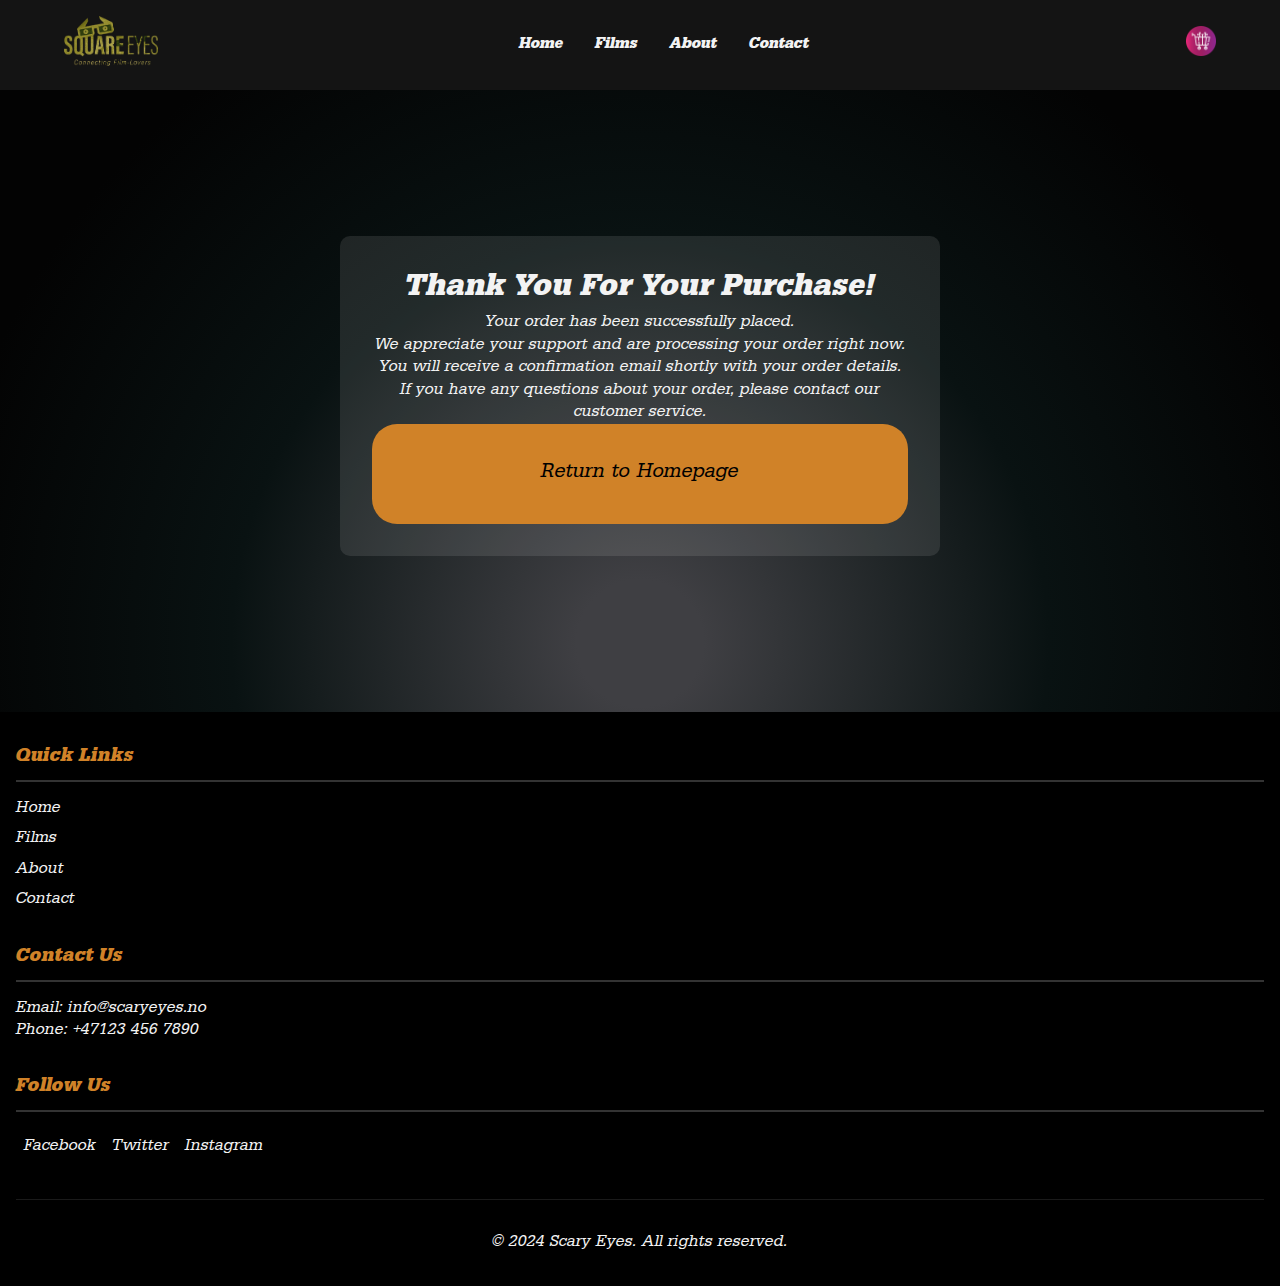
<file: thankyou.html>
<!DOCTYPE html>
<html lang="en">
<!-- Head section containing meta information and styles -->
<head>
    <meta charset="UTF-8">
    <meta name="viewport" content="width=device-width, initial-scale=1.0">
    <title>Thank You - Square Eyes</title>
    <link rel="stylesheet" href="styles.css">
  
</head>
<body>
    <!-- Header section with navigation -->
    <header class="site-header">
        <nav class="navigation">
            <!-- Logo -->
            <div class="se-logo">
                <a href="home.html">
                    <img src="images/square eyes logo resized.png" alt="Square Eyes logotype">
                </a>
            </div>

            <!-- Navigation menu -->
            <ul>
                <li><a href="home.html">Home</a></li>
                <li><a href="films.html">Films</a></li>
                <li><a href="about.html">About</a></li>
                <li><a href="contact.html">Contact</a></li>
            </ul>

            <!-- Shopping cart icon -->
            <div class="shopping-cart">
                <a href="404.html">
                    <img src="images/cart.png" alt="Shopping cart" class="cart-image">
                </a>
            </div>
        </nav>
    </header>

    <!-- Main content section -->
    <main>
        <!-- Thank you message section -->
        <section class="thankyou-section">
            <div class="thankyou-info">
                <h1>Thank You For Your Purchase!</h1>
                <p>Your order has been successfully placed.</p>
                <p>We appreciate your support and are processing your order right now.</p>
                <p>You will receive a confirmation email shortly with your order details.</p>
                <p>If you have any questions about your order, please contact our customer service.</p>
                <a href="index.html" class="welcome-button">Return to Homepage</a>
            </div>
        </section>
    </main>

    <!-- Footer section -->
    <footer class="footer-info">
        <!-- Quick links section -->
        <section class="footer-section">
            <h2>Quick Links</h2>
            <ul>
                <li><a href="home.html">Home</a></li>
                <li><a href="films.html">Films</a></li>
                <li><a href="about.html">About</a></li>
                <li><a href="contact.html">Contact</a></li>
            </ul>
        </section>

        <!-- Contact information section -->
        <section class="footer-section">
            <h2>Contact Us</h2>
            <p>Email: <a href="mailto:info@scaryeyes.no">info@scaryeyes.no</a></p>
            <p>Phone: <a href="tel:+471234567890">+47123 456 7890</a></p>
        </section>

        <!-- Social media links section -->
        <section class="footer-section">
            <h2>Follow Us</h2>
            <div class="social-media">
                <a href="404.html" aria-label="Follow us on Facebook">Facebook</a>
                <a href="404.html" aria-label="Follow us on Twitter">Twitter</a>
                <a href="404.html" aria-label="Follow us on Instagram">Instagram</a>
            </div>
        </section>

        <!-- Copyright information -->
        <div class="copyright">
            © 2024 Scary Eyes. All rights reserved.
        </div>
    </footer>
</body>
</html>
</file>
<file: styles.css>
/* Import custom fonts */
@font-face {
  font-family: "egyptienne";
  src: url("fonts/EgyptienneURW-RegularOblique.woff2") format("woff2");
  font-weight: normal;
  font-display: swap;
}

@font-face {
  font-family: "egyptienne";
  src: url("fonts/EgyptienneURWNarrow-BoldOblique.woff") format("woff2");
  font-weight: bold;
  font-display: swap;
}

/* Define global CSS variables for consistent color usage throughout the site */
:root {
  --primary: #141414;
  --light: #f3f3f3;
  --gold: #d08228;
}

/* Reset default browser styles to ensure consistent rendering */
* {
  box-sizing: border-box;
  margin: 0;
  padding: 0;
}

/* Set base styles for the entire page and create a dark gradient background */
html,
body {
  width: 100%;
  min-height: 100vh;
  font-family: "egyptienne", Arial, sans-serif;
  background: radial-gradient(
    circle,
    rgba(63, 63, 67, 1) 7%,
    rgb(9, 18, 18) 45%,
    rgba(3, 3, 3, 1) 78%
  );
  color: var(--light);
  line-height: 1.4;
}

/* Create a flexible column layout for the body content */
body {
  display: flex;
  flex-direction: column;
  overflow-x: hidden;
}

/* Style the fixed header that stays at the top of the page */
.site-header {
  background-color: var(--primary);
  position: fixed;
  top: 0;
  width: 100%;
  z-index: 1000; /* Ensures header stays above other content */
  padding: 1rem;
}

/* Create a centered, flexible navigation container */
.navigation {
  max-width: 1200px;
  margin: 0 auto;
  display: flex;
  justify-content: space-between;
  align-items: center;
  flex-wrap: wrap;
  padding: 0 1rem;
}

/* Set dimensions for the logo image */
.se-logo img {
  max-height: 50px;
  width: auto;
}

/* Style the navigation menu links */
.navigation ul {
  display: flex;
  gap: 1rem;
  list-style: none;
  flex-wrap: wrap;
}

/* Style individual navigation links with hover effects */
.navigation a {
  color: var(--light);
  text-decoration: none;
  font-weight: bold;
  transition: color 0.3s ease;
  padding: 0.5rem;
}

.navigation a:hover {
  color: var(--gold);
}

/* Style the shopping cart icon */
.shopping-cart {
  margin-left: 1rem;
}

.cart-image {
  width: 30px;
  height: auto;
}

/* Position the main content below the fixed header */
main {
  margin-top: 80px;
  flex: 1;
  padding: 1rem;
}

/* Create a full-width hero section with background image */
.hero-part {
  margin-top: 0px;
  height: 90vh;
  background-image: url("images/front");
  background-size: cover;
  background-position: center;
  display: flex;
  justify-content: center;
  align-items: center;
}

/* Style the hero section link/text */
.hero-part-link {
  text-align: center;
  color: var(--gold);
  font-size: clamp(2rem, 5vw, 3rem); /* Responsive font size */
  padding: 1rem;
  border-radius: 5px;
  transition: all 0.3s ease;
  cursor: pointer;
}

/* Style the welcome button with hover effect */
.welcome-button {
  display: flex;
  padding: 10px 20px;
  background-color: var(--gold);
  color: rgb(0, 0, 0);
  border-radius: 25px;
  font-size: clamp(16px, 3vw, 20px);
  text-decoration: none;
  transition: background-color 0.3s ease;
  min-width: min(400px, 90%);
  height: 100px;
  justify-content: center;
  align-items: center;
}

.welcome-button:hover {
  background-color: #995e1f;
}

/* Style the main action button */
.main-button {
  width: 100%;
  padding: 15px;
  background: var(--gold);
  color: rgb(44, 43, 43);
  border: none;
  border-radius: 5px;
  font-size: clamp(16px, 3vw, 18px);
  cursor: pointer;
  transition: background-color 0.3s ease;
  text-decoration: none;
  text-align: center;
  display: block;
  margin-left: auto;
  margin-right: 0;
}

/* Create a responsive grid layout for movie posters */
.movie-list {
  display: grid;
  grid-template-columns: repeat(auto-fill, minmax(150px, 1fr));
  gap: 1rem;
  padding: 1rem;
  margin-bottom: 4rem;
}

/* Style individual movie items with hover effect */
.movie-item {
  position: relative;
  display: block;
  border-radius: 10px;
  overflow: hidden;
  transition: transform 0.3s ease;
}

.movie-item:hover {
  transform: scale(1.05);
}

/* Style movie poster images */
.front-films {
  width: 100%;
  height: auto;
  display: block;
  border-radius: 10px;
}

/* Define different poster sizes for various contexts */
.poster-small {
  width: 100%;
  max-width: 170px;
  height: auto;
  aspect-ratio: 17/30;
  object-fit: cover;
}
.poster-medium {
  width: 100%;
  max-width: 220px;
  height: auto;
  aspect-ratio: 22/40;
  object-fit: cover;
}
.poster-large {
  width: 100%;
  max-width: 270px;
  height: auto;
  aspect-ratio: 27/50;
  object-fit: cover;
}
.poster-product {
  width: 100%;
  max-width: 800px;
  height: auto;
  aspect-ratio: 16/9;
  object-fit: cover;
  display: block;
  margin-left: auto;
  margin-right: auto;
}

/* Style category headings and text information */
.categories {
  color: var(--gold);
  font-size: clamp(1.5rem, 4vw, 2rem);
  margin-bottom: 2rem;
  text-align: center;
}

.text-info {
  color: var(--gold);
  font-size: clamp(1.5rem, 3vw, 1.5rem);
  margin-bottom: 2rem;
  text-align: left;
}
.info-label {
  font-weight: bold;
  margin-right: 0.5em;
}

.info-value {
  display: inline-block;
}

/* Style the order and checkout sections */
.order-details {
  background: rgba(0, 0, 0, 0.2);
  border-radius: 8px;
  padding: 20px;
  margin-bottom: 20px;
}

.movie-details h3 {
  color: var(--gold);
  margin-bottom: 0.5rem;
}

/* Style the checkout form section with glassmorphism effect */
.checkout-section {
  background: rgba(255, 255, 255, 0.1);
  border-radius: 10px;
  padding: 20px;
  margin-bottom: 30px;
  backdrop-filter: blur(10px);
}

/* Style form input fields and their layout */
.input-row {
  display: flex;
  flex-wrap: wrap;
  gap: 20px;
  margin-bottom: 20px;
}

.input-group {
  flex: 1 1 300px;
}

.input-group input {
  width: 100%;
  padding: 12px;
  border: 1px solid rgba(255, 255, 255, 0.2);
  border-radius: 5px;
  background: rgba(255, 255, 255, 0.1);
  color: var(--light);
}

.half {
  flex: 1 1 150px;
}

/* Style the thank you page section */
.thankyou-section {
  display: flex;
  justify-content: center;
  align-items: center;
  min-height: calc(100vh - 300px);
  text-align: center;
  padding: 1rem;
}

.thankyou-info {
  padding: 2rem;
  background: rgba(255, 255, 255, 0.1);
  border-radius: 10px;
  max-width: 600px;
  width: 90%;
}

/* Style the footer and its components */
.footer-info {
  background: #000000;
  padding: 2rem 1rem;
  margin-top: auto;
}

.footer-section {
  margin-bottom: 2rem;
}

.footer-section h2 {
  color: var(--gold);
  font-size: clamp(1.1rem, 2vw, 1.25rem);
  margin-bottom: 1rem;
  border-bottom: 2px solid #333;
  padding-bottom: 0.5rem;
}

.footer-section ul {
  list-style: none;
}

.footer-section li {
  margin-bottom: 0.5rem;
}

.footer-section a {
  color: var(--light);
  text-decoration: none;
  transition: color 0.3s ease;
}

.footer-section a:hover {
  color: var(--gold);
}

/* Style social media links */
.social-media {
  display: flex;
  flex-wrap: wrap;
  gap: 1rem;
  color: #ffffff;
  background-color: rgba(0, 0, 0, 0.8);
  padding: 0.5rem;
  border-radius: 4px;
}

/* Style copyright section */
.copyright {
  text-align: center;
  padding-top: 2rem;
  margin-top: 2rem;
  border-top: 1px solid rgba(255, 255, 255, 0.1);
}

/* Responsive design adjustments for tablets */
@media screen and (max-width: 768px) {
  .navigation {
    justify-content: center;
    gap: 1rem;
  }

  .navigation ul {
    justify-content: center;
  }

  .shopping-cart {
    margin: 1rem 0;
  }

  .input-row {
    flex-direction: column;
  }

  .half {
    flex: 1 1 100%;
  }
}

/* Responsive design adjustments for mobile phones */
@media screen and (max-width: 480px) {
  main {
    padding: 0.5rem;
  }

  .movie-list {
    grid-template-columns: repeat(auto-fill, minmax(120px, 1fr));
  }

  .checkout-section {
    padding: 15px;
  }
}
</file>
